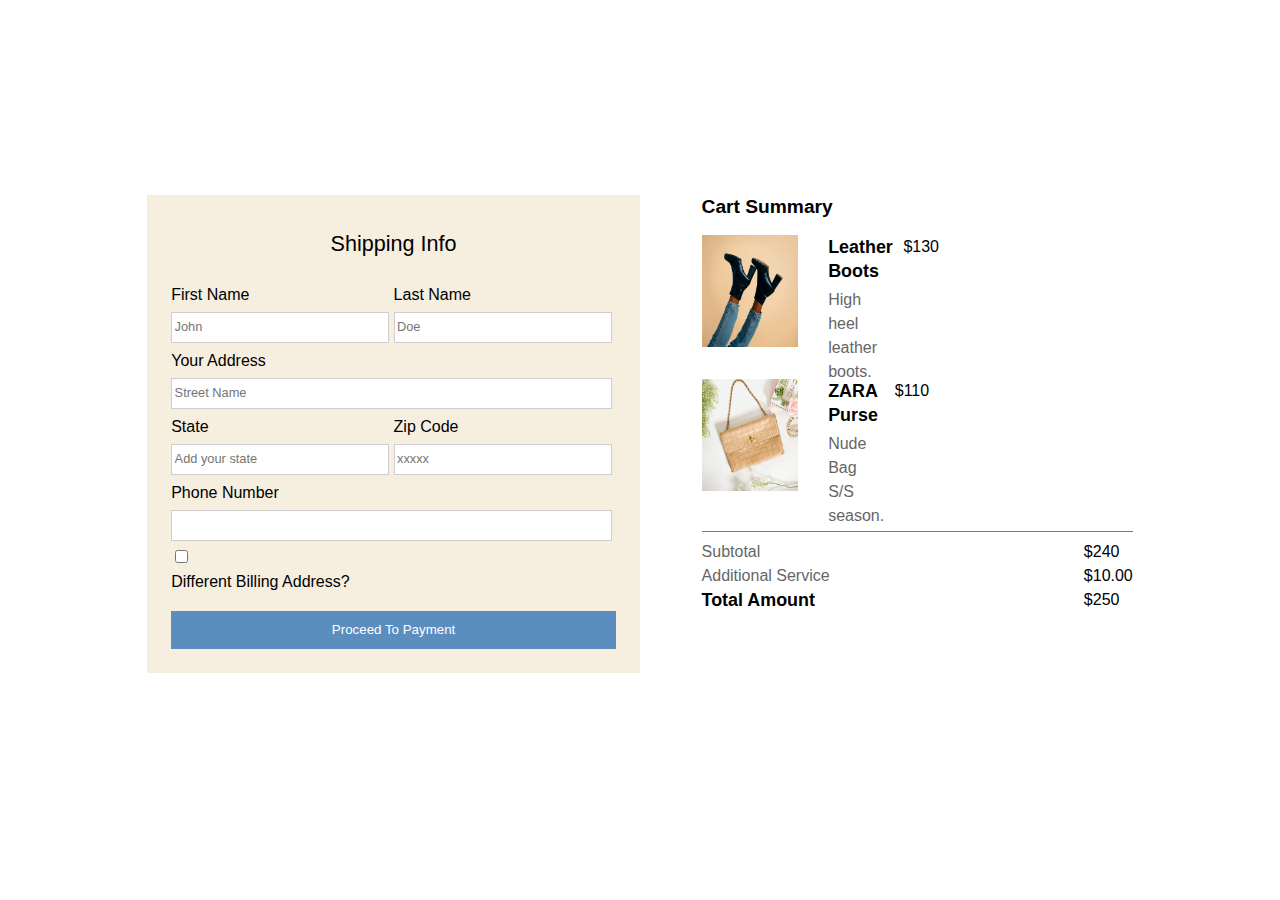
<file: index.html>
<!DOCTYPE html>
<html lang="en" id="shipping-info-page">
   <head>
      <title>New Endri Checkout Page</title>
      <meta charset="utf-8"/>
      <meta name="viewport" content="width=device-width,initial-scale=1.0, shrink-to-fit=no" />
      <script src="https://ajax.googleapis.com/ajax/libs/jquery/1.9.1/jquery.min.js"></script>
      <link rel="stylesheet" href="assets/css/style.css" /> 
   </head>
   <body>
      <main id="personal-info">
         <h2>Shipping Info</h2>
         <form name="shipping-info" action="payment/" aria-labelledby="form-label">
            <fieldset>
            <ol>
               <li>
                  <label for="full-name">First Name</label>
                  <input type="text" name="full-name" id="full-name" title="Enter your name" placeholder="John" required/>
               </li>
               <li>
                  <label for="last-name" >Last Name</label>
                  <input type="text" name="last-name" id="last-name" title="Enter your surname" placeholder="Doe"/>
               </li>
               <li id="twin">
                  <label for="last-name" >Your Address</label>
                  <input type="text" name="address" id="address" title="Enter your full address" placeholder="Street Name" required/>
               </li>
               <li>
                  <label for="zip">State</label>
                  <input type="text" title="Enter your state" name="state" id="state" required placeholder="Add your state" />
               </li>
               <li>
                  <label for="zip">Zip Code</label>
                  <input type="text" pattern="[0-9]{5}" title="Five digit zip code" name="zip" id="zip" required placeholder="xxxxx" />
               </li>
               <li id="twin">
                  <label for="phone-number" >Phone Number</label>
                  <input type="tel" name="phone-number" id="phone-number" required/>
               </li>
               <li>
                <fieldset class="question">
                    <input id="question" type="checkbox" name="question" value="1" /><label for="question">Different Billing Address?</label>
                  </fieldset>
               </li>
            </ol>
            
         <form name="shipping-info" action="payment/" aria-labelledby="form-label" >
            <fieldset class="answer">
                <h3>Billing Info</h3>
               <ol>
                  <li>
                     <label for="full-name">First Name</label>
                     <input type="text" name="full-name" id="full-name" title="Enter your name" required/>
                  </li>
                  <li>
                     <label for="last-name" >Last Name</label>
                     <input type="text" name="last-name" id="last-name" title="Enter your surname" required/>
                  </li>
                  <li id="twin">
                     <label for="last-name" >Your Address</label>
                     <input type="text" name="address" id="address" title="Enter your full address " required/>
                  </li>
                  <li>
                     <label for="zip">State</label>
                     <input type="text" title="Enter your state" name="state" id="state" required/>
                  </li>
                  <li>
                     <label for="zip">Zip Code</label>
                     <input type="text" pattern="[0-9]{5}" title="Five digit zip code" name="zip" id="zip" required/>
                  </li>
                  <li id="twin">
                     <label for="phone-number" >Phone Number</label>
                     <input type="tel" name="phone-number" id="phone-number" required/>
                  </li>
               </ol>
            </fieldset>
            <fieldset name="buttons">
               <button class="button-shrink" type="submit">Proceed To Payment</button>
            </fieldset>
         </form>
      </main>
      <aside id="cart">
         <section id="cart-header">
            <h3>Cart Summary</h3>
         </section>
         <section id="cart-items">
            <ol>
               <li>
                  <a href="https://pixabay.com/images/search/shoes%20/" class="item" title="boots">
                  <img src="assets/images/pexels-photo-8888234.jpeg" alt="leather-boots"/>
                  </a>
                  <h4 class="item-name">Leather Boots</h4>
                  <h5 class="item-size">High heel leather boots.</h5>
                  <p class="item-price">$130</p>
               </li>
               <li>
             <li>
                <a href="https://pixabay.com/images/search/purse/" class="item" title="bag">
                <img src="assets/images/pexels-photo-3908800.jpeg" alt="zara-bag"/>
                </a>
                <h4 class="item-name">ZARA Purse</h4>
                <h5 class="item-size">Nude Bag S/S season.</h5>
                <p class="price">$110</p>
             </li></ol>
         </section>
         <section id="cart-footer">
            <h5 class="item-description">Subtotal</h5>
            <p class="item-value">$240</p>
            <h5 class="item-description">Additional Service</h5>
            <p class="item-value">$10.00</p>
            <h4 class="item-description">Total Amount</h4>
            <p class="item-value">$250</p>
         </section>
      </aside>
      <script src="assets/js/func.js"></script>
   </body>
</html>
</file>
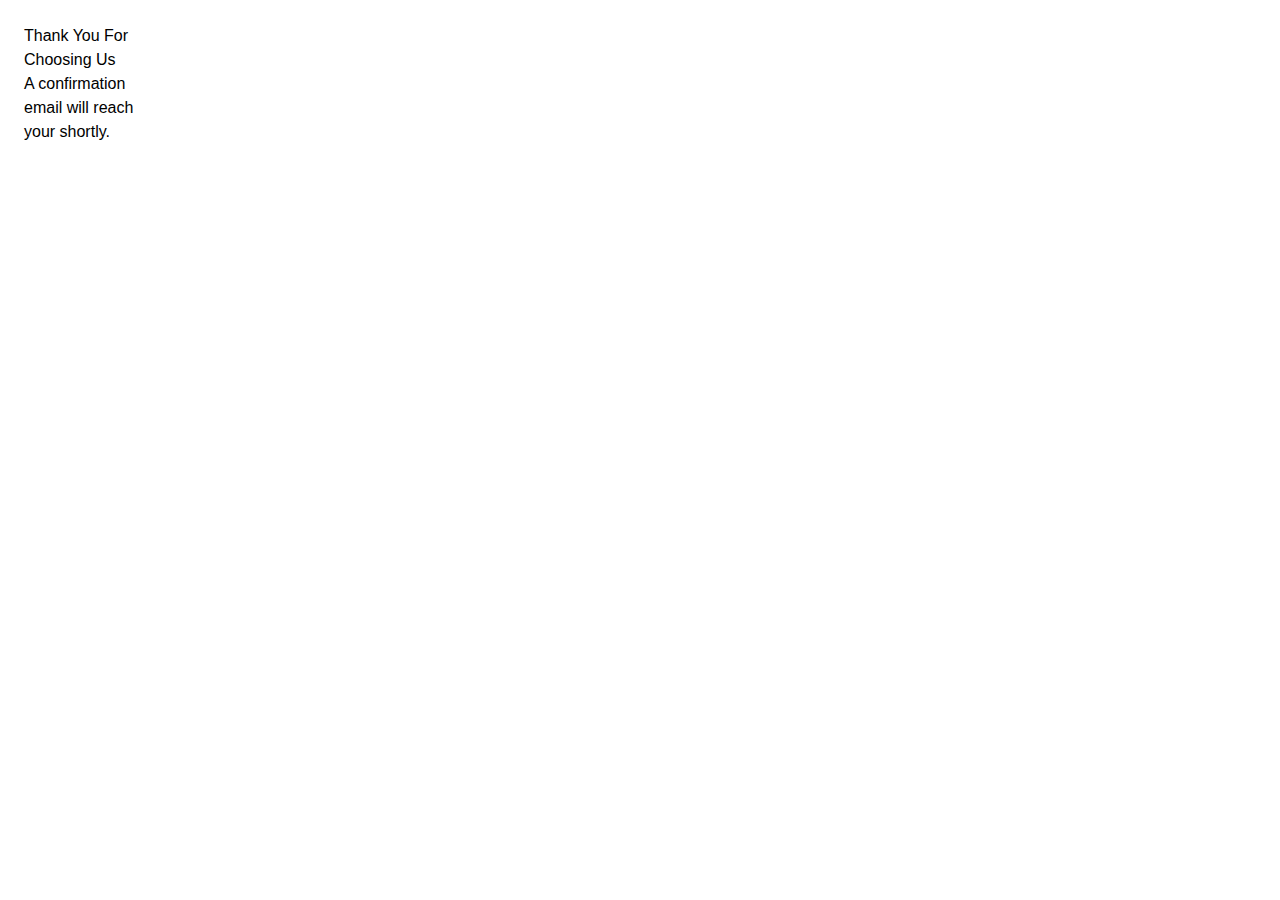
<file: confirmation/index.html>
<!DOCTYPE html>
<html>
   <head>
      <link rel="stylesheet" type="text/css" href="../assets/css/style.css">
   </head>
   <body>
      <header id="banner">
         <h1>Thank You For Choosing Us</h1>
         <p>A confirmation email will reach your shortly. </p>
      </header>
   </body>
</html>
</file>
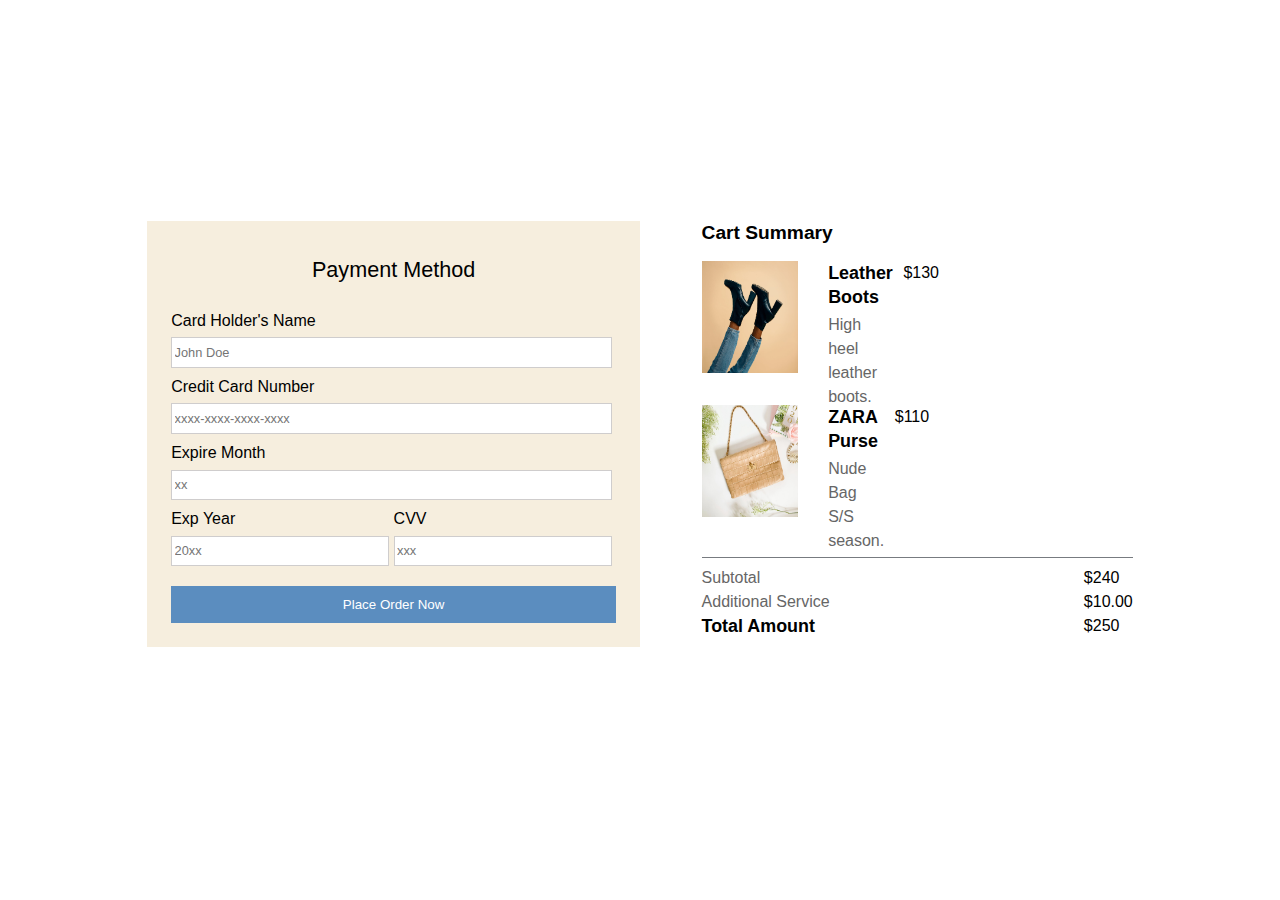
<file: payment/index.html>
<!DOCTYPE html>
<html lang="en" id="shipping-info-page">
   <head>
      <title>New Endri Payment Page</title>
      <meta charset="utf-8"/>
      <meta name="viewport" content="width=device-width,initial-scale=1.0, shrink-to-fit=no" />
      <link rel="stylesheet" href="../assets/css/style.css" /> 
   </head>
   <body>
      <main id="personal-info">
         <h2>Payment Method</h2>
         <form name="shipping-info" action="payment/" aria-labelledby="form-label">
            <fieldset>
            <ol>
               <li id="twin">
                  <label for="cname">Card Holder's Name</label>
                  <input type="text" name="cardname"  title="Enter your card holders name" placeholder="John Doe" required/>
               </li>
               <li id="twin">
                  <label for="last-name" >Credit Card Number</label>
                  <input type="text" name="cnum"  title="Enter your card number" placeholder="xxxx-xxxx-xxxx-xxxx" required/>
               </li>
               <li id="twin">
                  <label for="exp-mo" >Expire Month</label>
                  <input type="text" name="exp-mo" title="Enter your cards exp month, if it is one digit, add a zero in front of it" pattern="[0-9]{2}" placeholder="xx" required/>
               </li>
               <li>
                  <label for="exo-yr">Exp Year</label>
                  <input type="text" title="Enter your exp year" pattern="[0-9]{4}" title="Four digit exp year" name="exp-yr" placeholder="20xx" required/>
               </li>
               <li>
                  <label for="zip">CVV</label>
                  <input type="text" pattern="[0-9]{3}" title="Three digit CVV code" name="cvv" placeholder="xxx" required/>
               </li>
            </ol>
            </fieldset>
            <fieldset name="buttons">
               <button class="button-shrink" type="submit">Place Order Now</button>
            </fieldset>
         
      </main>
      <!-- RIGHT SECTION -->
      <aside id="cart">
         <section id="cart-header">
            <h3>Cart Summary</h3>
         </section>
         <section id="cart-items">
            <ol>
               <li>
                  <a href="https://pixabay.com/images/search/shoes%20/" class="item" title="boots">
                  <img src="../assets/images/pexels-photo-8888234.jpeg" alt="leather-boots"/>
                  </a>
                  <h4 class="item-name">Leather Boots</h4>
                  <h5 class="item-size">High heel leather boots.</h5>
                  <p class="item-price">$130</p>
               </li>
               <li>
             <li>
                <a href="https://pixabay.com/images/search/purse/" class="item" title="bag">
                <img src="../assets/images/pexels-photo-3908800.jpeg" alt="zara-bag"/>
                </a>
                <h4 class="item-name">ZARA Purse</h4>
                <h5 class="item-size">Nude Bag S/S season.</h5>
                <p class="price">$110</p>
             </li></ol>
         </section>
         <section id="cart-footer">
            <h5 class="item-description">Subtotal</h5>
            <p class="item-value">$240</p>
            <h5 class="item-description">Additional Service</h5>
            <p class="item-value">$10.00</p>
            <h4 class="item-description">Total Amount</h4>
            <p class="item-value">$250</p>
         </section>
      </aside>
   </body>
</html>
</file>
<file: assets/css/style.css>
/* http://meyerweb.com/eric/tools/css/reset/
   v2.0 | 20110126
   License: none (public dopersonal-info)*/
/* stylelint-disable*/
a,abbr,acronym,address,applet,article,aside,audio,b,big,blockquote,body,canvas,caption,center,cite,code,dd,del,details,dfn,div,dl,dt,em,embed,fieldset,figcaption,figure,footer,form,h1,h2,h3,h4,h5,h6,header,hgroup,html,i,iframe,img,ins,kbd,label,legend,li,mark,menu,nav,object,ol,output,p,pre,q,ruby,s,samp,section,small,span,strike,strong,sub,cart,sup,table,tbody,td,tfoot,th,thead,time,tr,tt,u,ul,var,video{margin:0;padding:0;border:0;font:inherit;vertical-align:baseline}article,aside,details,figcaption,figure,footer,header,hgroup,personal-info,menu,nav,section{display:block}html,.linter{line-height:1}body{line-height:inherit}ol,ul{list-style:none}blockquote,q{quotes:none}blockquote:after,blockquote:before,q:after,q:before{content:'';content:none}table{border-collapse:collapse;border-spacing:0}
/* stylelint-enable */

/* STYILING THE PAGE */

* {
  box-sizing: border-box;
}

/* THE FORM FIELDS STYLE */

ol {
        width: 100%;
}
ol li {
  width: 49%;
  display: inline-block;
}
    
ol li > * {
width: 100%;
}

#twin {
    width: 99%;
}

html {
  font-family: 'Trebuchet MS', 'Lucida Sans Unicode', 'Lucida Grande', 'Lucida Sans', Arial, sans-serif, 'Gill Sans MT', Calibri, 'Trebuchet MS', sans-serif;
  line-height: 1.5em; 
  height: 100%;
}
body {
  padding: 1.5em;
  background-color: #ffffff;
  min-height: 100%;
}

h2 {
  padding-bottom: 0.5em;
  font-size: 1.35em;
  display: flex;
  flex-direction: column;
  align-items: center;
  margin-top: 0.8rem;
  margin-bottom: 1rem;
}

h3 {
  font-size: 1.20em; 
  font-weight: bold;
  
}

h4 {
  font-size: 1.12em;
  font-weight: bold;
}

h5 {
  font-size: 1em;
  font-weight:  500;
  color: #666;
}

#personal-info {
    background-color: #f6eede;
    padding: 1.5rem;
    margin-bottom: 2rem;
}

/* FOT THE DIFFERENT BILLING ADDRESS */
.answer { display:none }

input,
label,
select {
  display: block;
  padding-bottom: 0.3rem;
}

input{ 
  background-color: inherit;
  font-size: 0.8rem;
  font-family: Arial, Helvetica, sans-serif, Times, serif, 'Arial Narrow', Arial, sans-serif;
  line-height: inherit;
  border: 1px solid rgb(207, 205, 205);
  border-radius: 0;
  background-color: white;
  width: 50%;
  margin-bottom: 0.5em; 
  padding: 0.19em; 
}

button{
  margin-top: 0.8rem;
  padding: 0.7rem 0.7em; 
  background-color: #5b8dbf;
  border: none;
  color: white;
  border-radius: 0; 
  width: 100%;
}

.button-shrink{
    transition: all 0.3s ease-in-out;
}
.button-shrink:hover {
    -webkit-transform: scale(0.95);
    transform: scale(0.95);
  }
/* .back-button {
  padding: 0.3125em 0.625em ;
  border:  1px solid #d75459;
  color: #d75459;
  border-radius: 0.375em; 
} */

input[type="checkbox"],
input[type="radio"] {
  width: auto;
}

/* .checkbox-field,
.radio-field {
  display: flex;
  align-items: baseline;
} */

/* nav[aria-hidden="true"],
aside[aria-hidden="true"],
ol[aria-hidden="true"] {
  display: none;
}

#checkout-nav ol {
  display: flex;
}

#checkout-nav li {
  display: flex;
  flex-basis: 100%;
  align-items: flex-end;
  justify-content: flex-end;
}

#checkout-nav li::before {
  align-self: center;
  border-bottom: 1px solid;
  content: "\00a0"; 
  /* margin: 0 0.3125em; 
  width: 100%;
 } 
#checkout-nav li:first-child{
  flex: 1 0 auto;
}
#checkout-nav li:first-child::before{
  display: none;
}

#checkout-nav li:not(.nav-complete-page)::before{
  color:transparent;
} 


/* #cart {
    position: relative;            
   top: 50%;    
   vertical-align: middle;                  
   /* transform: translate(0, -50%) 
}  */
 

#cart-header,
#cart-items{
  margin-bottom: 0.5em;
}

#cart-header {
  display: flex;
  justify-content: space-between;
  margin-bottom: 1rem;
}

#cart-footer{
  border-top: 1px solid  #777b80;
  padding-top: 0.5em;
}

/* a {
  text-decoration: none;
  color: inherit;
} */

/* figure {
  display: flex;
  flex-direction: column;
  align-items: center;
} */


/* .nav-complete-page {
  color: rgb(63,127,128);
} */

/* form {
  display: grid;
  grid-gap: 1.5em;
} */

/* fieldset[name="buttons"] {
  display: flex;
  justify-content: space-between;
  background-color: inherit;
}
ol[name="month-year"]{
  display: flex;
  flex-wrap: wrap;
  gap: 5px;
}

ol[name="month-year"] select,
ol[name="month-year"] input,
ol[name="city-state-zip"] li,
input[name="cvv-number"]{
  width: auto;
}

#cart a {
  width: min-content;
}

fieldset{
  padding: 0.5em;
  border-radius: 0.3125em;
}

#personal-info-page .current-page-heading,
#delivery-page .current-page-heading,
#payment-page .current-page-heading,
#review-page .current-page-heading {
  font-weight: 800;
}

input:focus {
  background-color: #f3f5f9;
} */

img {
	height: 7rem;
	margin-right: 1.25rem;
	width: 6rem;
	border-radius: vrem;
}

@media screen and (min-width: 50em) { /* 800px/16px */

  body {
    display: grid;
    /* grid-template-rows: 2em [header-start] max-content [header-end]
      1.5em [checkout-nav-start cart-start] max-content [checkout-nav-end]
      1.5em [personal-info-start] max-content [personal-info-end cart-end]; */
    grid-template-columns: 10% [header-start checkout-nav-start personal-info-start]
      40% [header-end checkout-nav personal-info-end] 5%
      [cart-start] 35% [cart-end] 5%;
    align-items: start;
  }

  #header { 
    grid-area: header;
    justify-self: left;
  }

  #personal-info {
    grid-area: personal-info;
    background-color: #f6eede;
    
  }
  #cart {
    grid-area: cart;
    
  
  }

  /* ol[name="city-state-zip"]{
    width: 50%;
    display: grid;
    grid-template-rows: [city-start state-start]  auto [city-end state-end]
      auto [zip-start] auto [zip-end];
    grid-template-columns: [city-start zip-start] auto [city-end zip-end] 5%
      [state-start] auto [state-end];
  }
  ol[name="city-state-zip"] input,
  ol[name="city-state-zip"] select,
  ol[name="expiration-and-cvv"] input,
  ol[name="expiration-and-cvv"] select {
    width: 100%;
  }
  #city {
    grid-area: city;
  }
  #state {
    grid-area: state;
  }
  #zip {
    grid-area: zip;
  }

  ol[name="expiration-and-cvv"] {
    display: grid;
    width: 50%;
    grid-template-rows: [expiration-start cvv-start] auto [expiration-end cvv-end];
    grid-template-columns: [expiration-start] auto [expiration-end] 10% [cvv-start] auto [cvv-end];
  }
  #expiration {
    grid-area: expiration;
  }
  #cvv {
    grid-area: cvv;
  } */

  #cart-items li {
    display: grid;
    grid-template-rows: max-content 1fr;
    grid-template-columns: max-content 1fr max-content;
    column-gap: 5%;
    row-gap: 3%;
  }

  .item {
    grid-column: 1;
    grid-row : span 2;
  }
  .item-name {
    grid-column: 2;
    grid-row : 1;
  }
  .item-value {
    grid-column: 3;
  }
  .item-size {
    grid-column: 2;
    grid-row : 2;
  }

  #cart-footer {
    display: grid;
    grid-template-rows: repeat(4, 1fr);
    grid-template-columns: repeat(2, 1fr);
  }

  .item-description {
    grid-column: 1;
  }
  .cart-price {
    grid-column: 2;
    justify-self: end;
  }
 
}
</file>
